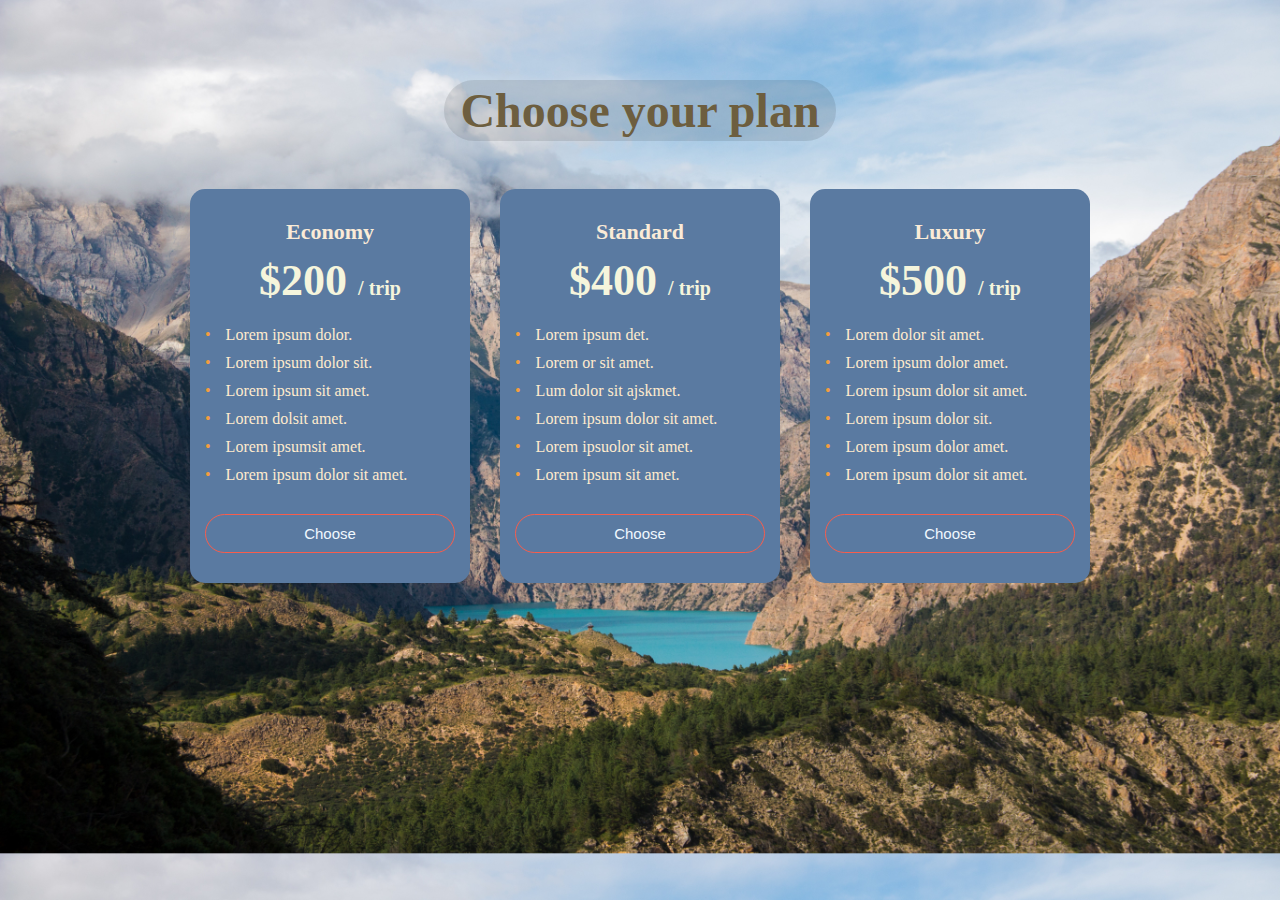
<file: plans.html>
<!DOCTYPE html>
<html lang="en">
<head>
    <meta charset="UTF-8">
    <meta http-equiv="X-UA-Compatible" content="IE=edge">
    <meta name="viewport" content="width=device-width, initial-scale=1.0">
    <title>our plans</title>
    <link rel="stylesheet" href="plans.css">
</head>
<body>
    <div class="container">
        <h1>Choose your plan</h1>
        <div class="price-row">
            <div class="price-col">
                <h2>Economy</h2>
                <h3>$200 <span>/ trip</span></h3>
                <ul>
                    <li>Lorem ipsum dolor.</li>
                    <li>Lorem ipsum dolor sit.</li>
                    <li>Lorem ipsum sit amet.</li>
                    <li>Lorem dolsit amet.</li>
                    <li>Lorem ipsumsit amet.</li>
                    <li>Lorem ipsum dolor sit amet.</li>
                </ul>
                <button>Choose</button>
            </div>
            <div class="price-col">
                <h2>Standard</h2>
                <h3>$400 <span>/ trip</span></h3>
                <ul>
                    <li>Lorem ipsum det.</li>
                    <li>Lorem or sit amet.</li>
                    <li>Lum dolor sit ajskmet.</li>
                    <li>Lorem ipsum dolor sit amet.</li>
                    <li>Lorem ipsuolor sit amet.</li>
                    <li>Lorem ipsum sit amet.</li>
                </ul>
                <button>Choose</button>
            </div>
            <div class="price-col">
                <h2>Luxury</h2>
                <h3>$500 <span>/ trip</span></h3>
                <ul>
                    <li>Lorem dolor sit amet.</li>
                    <li>Lorem ipsum dolor amet.</li>
                    <li>Lorem ipsum dolor sit amet.</li>
                    <li>Lorem ipsum dolor sit.</li>
                    <li>Lorem ipsum dolor amet.</li>
                    <li>Lorem ipsum dolor sit amet.</li>
                </ul>
                <button>Choose</button>
            </div>
        </div>
    </div>
</body>
</html>
</file>
<file: plans.css>
*{
    margin: 0;
    padding: 0;
}
body {
    background: url(images/shy-phoskundo/1.jpg);
    background-size: cover;
}
.container{
    width: 100%;
    text-align: center;
    padding-bottom: 20px;
}
h1{
    font-size: 3rem;
    color: rgb(109, 94, 63);
    font-weight: 900;
    background-color: rgb(0, 0, 0, .1);
    width: fit-content;
    margin: 5rem auto 3rem;
    border-radius: 30px;
    padding: 0.2rem 1rem;
}
.price-row{
    display: flex;
    width: 90%;
    margin: auto;
    gap: 30px;
    justify-content: center;
    flex-wrap: wrap;
}
.price-col{
    background-color: rgb(90, 122, 161);
    border-radius: 15px;
    padding: 10px 15px;
    min-width: 250px;
}
.price-col h2{
    font-size: 22px;
    color: antiquewhite;
    padding-top: 20px;
}
.price-col h3{
    font-size: 44px;
    color: beige;
    padding: 10px 0;
}
.price-col h3 span{
    font-size: 20px;
}
.price-col ul{
    list-style: none;
    text-align: left;
}
.price-col ul li{
    margin: 10px 0;
    color: blanchedalmond;
    font-size: 16px;
}
.price-col ul li::before{
    content: '\2022';
    color: rgb(243, 158, 61);
    padding-right: 15px;
}
button{
    margin: 20px 0;
    width: 100%;
    padding: 10px;
    background: transparent;
    border: 1px solid rgb(248, 93, 76);
    border-radius: 50px;
    color: aliceblue;
    font-size: 15px;
    cursor: pointer;
    transition: background 0.5s;
}
button:hover{
    background: rgb(248, 93, 76);
}
</file>
